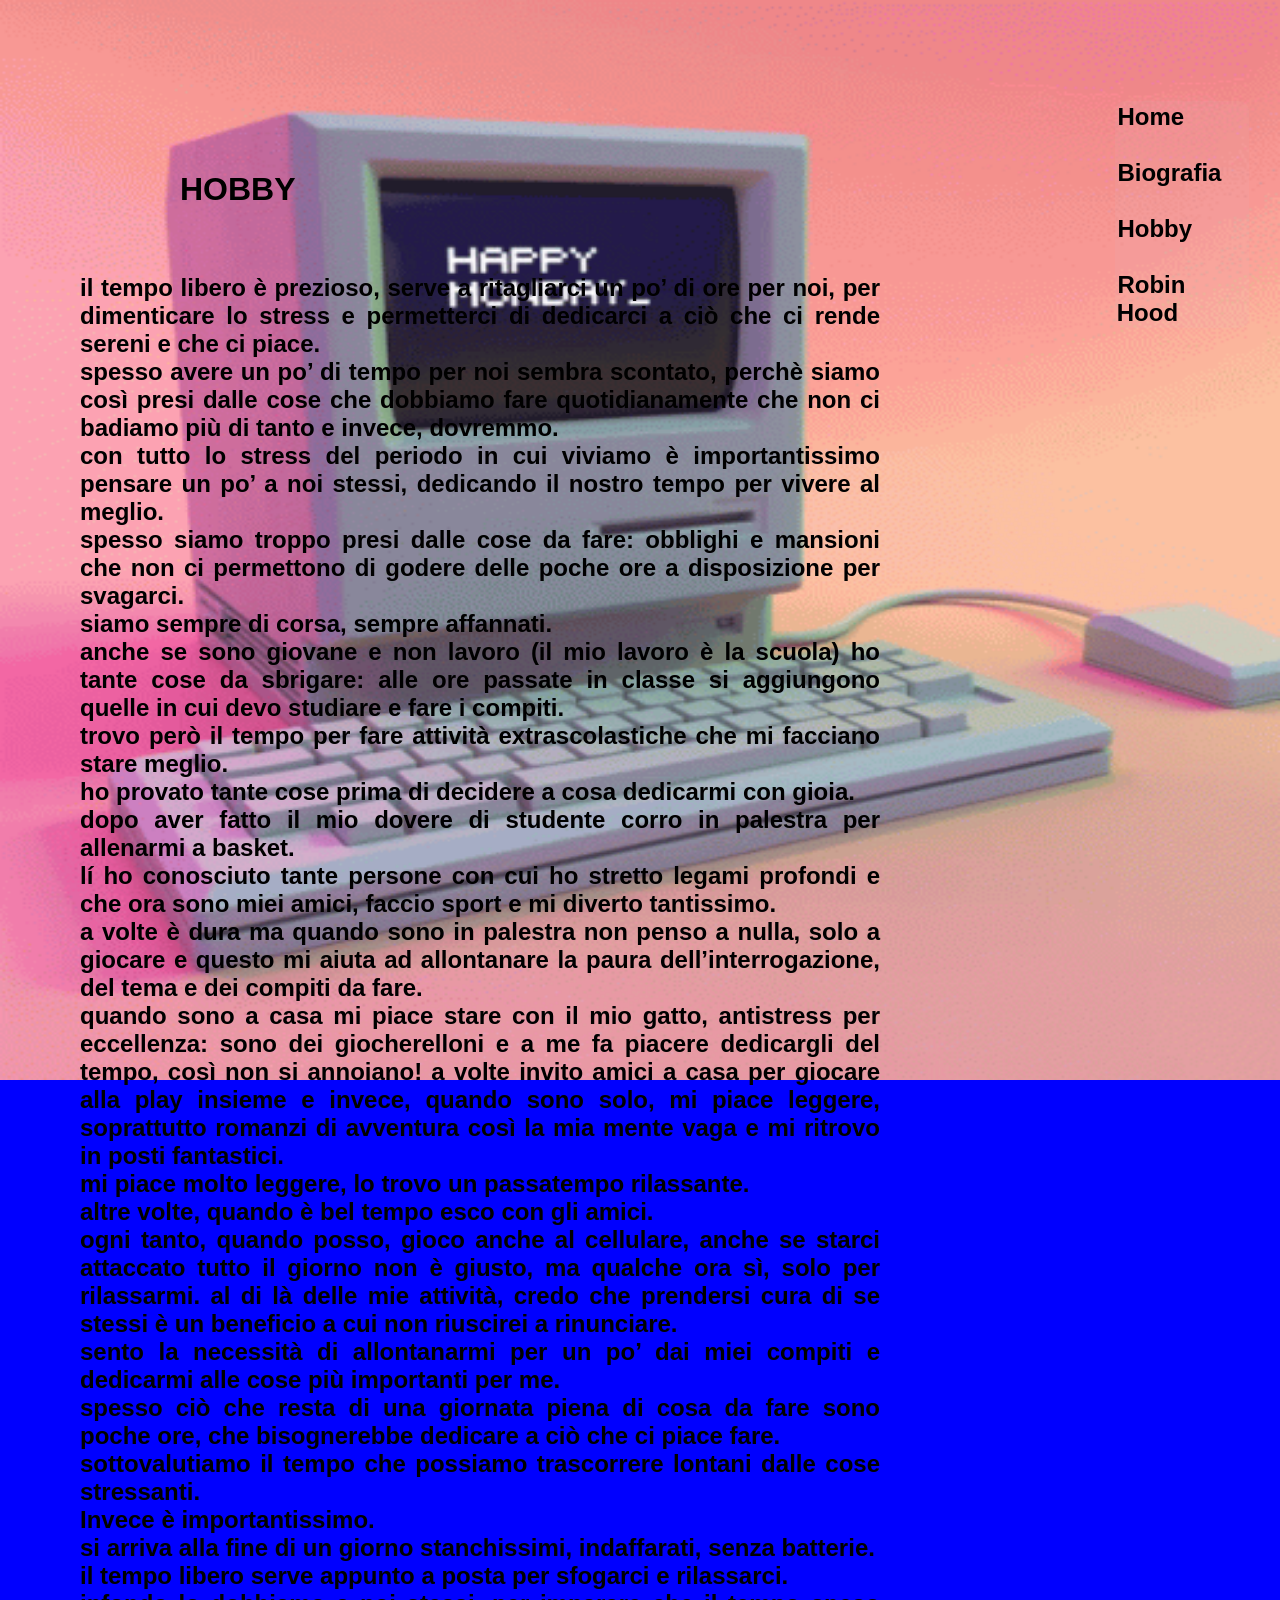
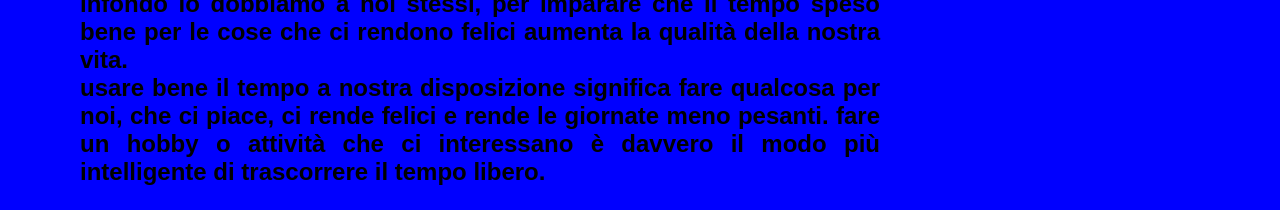
<file: Hobby.html>
<!DOCTYPE html>
<html lang="it-IT">

    <head>
        <meta charset="UTF-8">
        <title>HOBBY</title>
        <meta name="description" content="Sito internet di Marco Tateo della classe 3B del ISS Colamonico">
        <meta name="keywords" content="istituto, tecnico, statale, Acquaviva delle Fonti, classe 3B, informatica, sito internet">
        <meta name="author" content="Marco Tateo">
        <link rel="icon" type="png" href="icon.png">
        <link rel="stylesheet" type="text/css" href="style_css.css">
        
    </head>

    <body>
        
      
        <h1 style="position:absolute; left:180px;top:150px;font-family:Arial, Helvetica, sans-serif">HOBBY</h1>
        <div style="position:absolute; left:80px;top:250px; width: 800px;">
        <h2  style="text-align:justify; font-family:Arial, Helvetica, sans-serif; ">
            <p>

                il tempo libero è prezioso, serve a ritagliarci un po’ di ore per noi, per dimenticare lo stress e permetterci di dedicarci a ciò che ci rende sereni e che ci piace.<br>
                 spesso avere un po’ di tempo per noi sembra scontato, perchè siamo così presi dalle cose che dobbiamo fare quotidianamente che non ci badiamo più di tanto e invece, dovremmo. <br>

                con tutto lo stress del periodo in cui viviamo è importantissimo pensare un po’ a noi stessi, dedicando il nostro tempo per vivere al meglio.<br>
                 spesso siamo troppo presi dalle cose da fare: obblighi e mansioni che non ci permettono di godere delle poche ore a disposizione per svagarci. <br>
                 siamo sempre di corsa, sempre affannati.<br>
                  anche se sono giovane e non lavoro (il mio lavoro è la scuola) ho tante cose da sbrigare: alle ore passate in classe si aggiungono quelle in cui devo studiare e fare i compiti.<br>
                   trovo però il tempo per fare attività extrascolastiche che mi facciano stare meglio.<br>
                    ho provato tante cose prima di decidere a cosa dedicarmi con gioia.<br>
                     dopo aver fatto il mio dovere di studente corro in palestra per allenarmi a basket.<br>
                      lí ho conosciuto tante persone con cui ho stretto legami profondi e che ora sono miei amici, faccio sport e mi diverto tantissimo.<br>
                       a volte è dura ma quando sono in palestra non penso a nulla, solo a giocare e questo mi aiuta ad allontanare la paura dell’interrogazione, del tema e dei compiti da fare.<br>
                        quando sono a casa mi piace stare con il mio gatto, antistress per eccellenza: sono dei giocherelloni e a me fa piacere dedicargli del tempo, così non si annoiano! a volte invito amici a casa per giocare alla play insieme e invece, quando sono solo, mi piace leggere, soprattutto romanzi di avventura così la mia mente vaga e mi ritrovo in posti fantastici.<br>
                         mi piace molto leggere, lo trovo un passatempo rilassante. <br>
                         altre volte, quando è bel tempo esco con gli amici. <br>
                         ogni tanto, quando posso, gioco anche al cellulare, anche se starci attaccato tutto il giorno non è giusto, ma qualche ora sì, solo per rilassarmi. al di là delle mie attività, credo che prendersi cura di se stessi è un beneficio a cui non riuscirei a rinunciare.<br>
                          sento la necessità di allontanarmi per un po’ dai miei compiti e dedicarmi alle cose più importanti per me.<br>
                           spesso ciò che resta di una giornata piena di cosa da fare sono poche ore, che bisognerebbe dedicare a ciò che ci piace fare.<br>
                            sottovalutiamo il tempo che possiamo trascorrere lontani dalle cose stressanti.<br>
                             Invece è importantissimo.<br>
                              si arriva alla fine di un giorno stanchissimi, indaffarati, senza batterie.<br>
                               il tempo libero serve appunto a posta per sfogarci e rilassarci.<br>
                                infondo lo dobbiamo a noi stessi, per imparare che il tempo speso bene per le cose che ci rendono felici aumenta la qualità della nostra vita.<br>
                
                usare bene il tempo a nostra disposizione significa fare qualcosa per noi, che ci piace, ci rende felici e rende le giornate meno pesanti. fare un hobby o attività che ci interessano è davvero il modo più intelligente di trascorrere il tempo libero.</p>
           


        <div style="position:fixed;right: 30px; top:100px">
            <nav>

                <ul>
                    <li><a href="index.html">Home</a></li> </ul><br>
                    <ul>  <li><a href="biografia.html">Biografia</a></li></ul><br>
                   <ul> <li><a href="Hobby.html">Hobby</a></li></ul><br>
                   <ul> <li><a href="filmpreferito.html">Robin Hood</a></li></ul>
               
            </nav>
    
    
    </body>

</html>
</file>
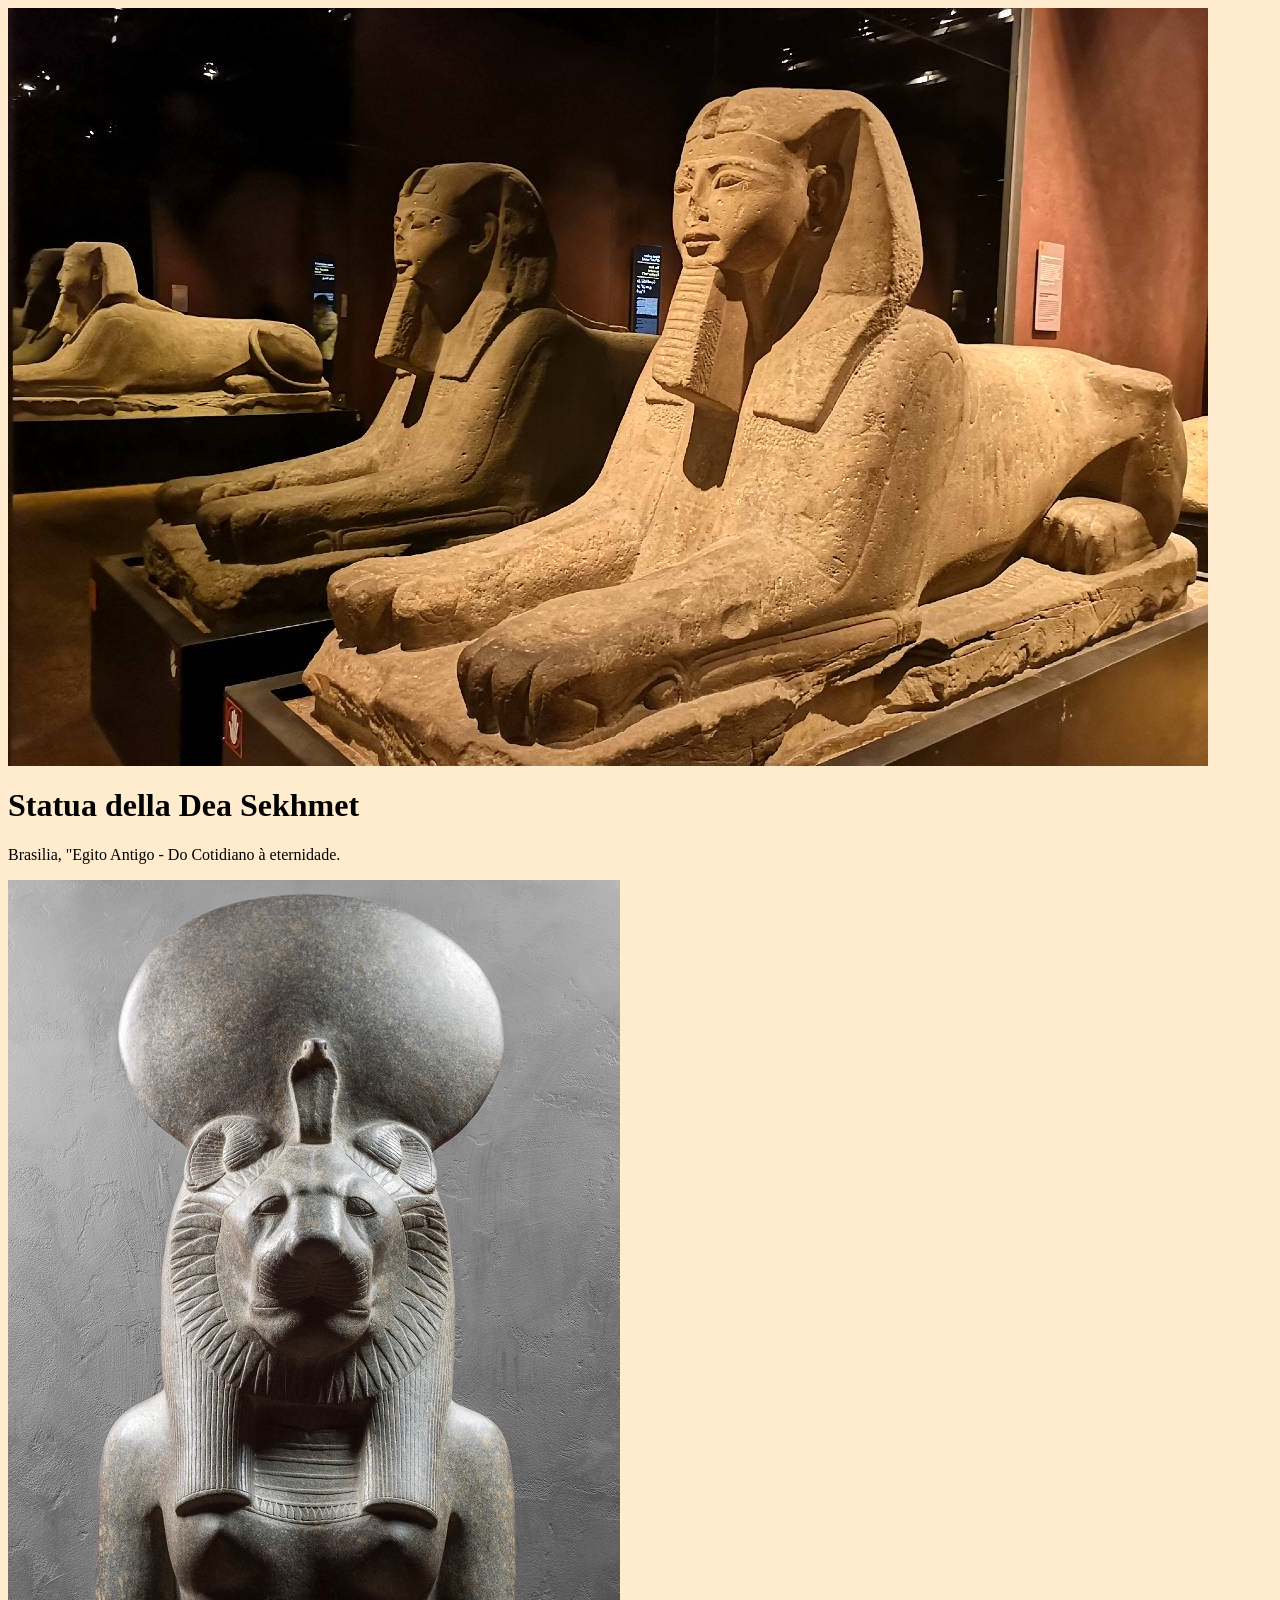
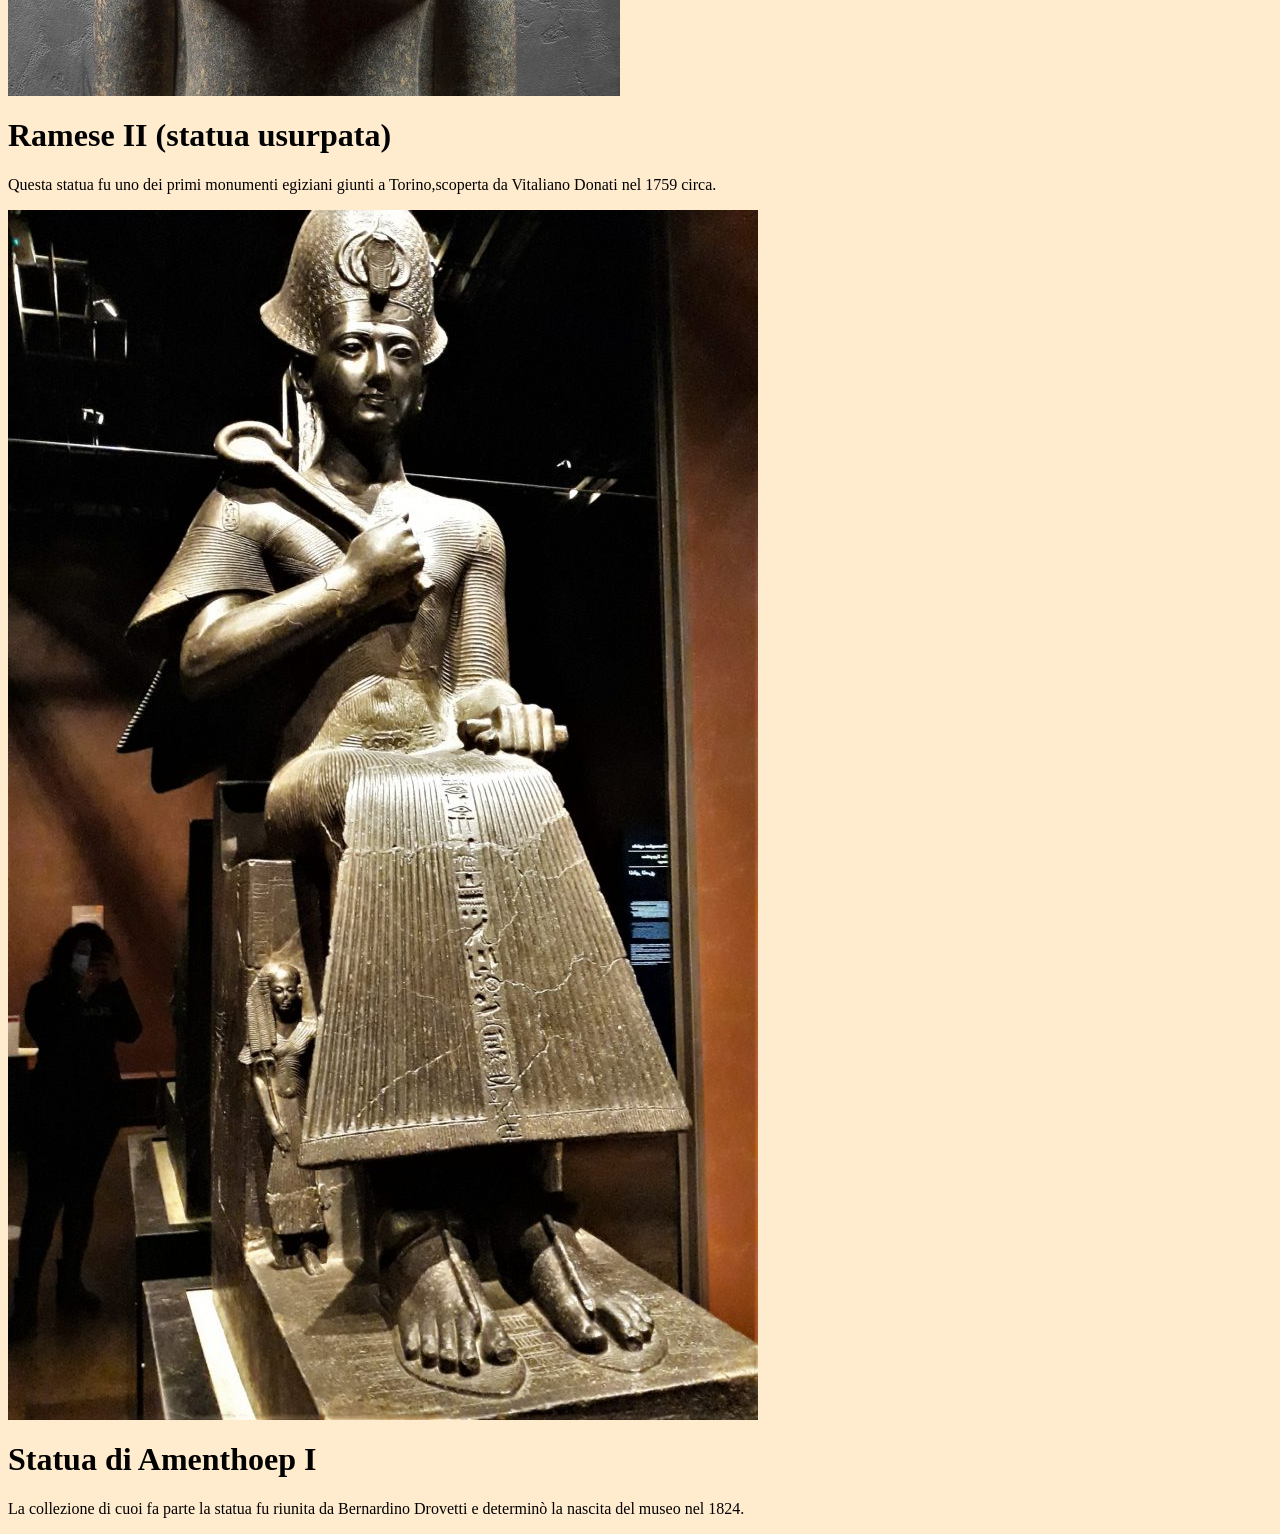
<file: nostreopere.html>
<html>
    <head>
        <title>LE NOSTRE OPERE</title>
        <a href="museo_html.html"></a>
        <link rel="stylesheet" type="text/css" href="opere.css">
    </head>
    <body id="sfondo">
        <img src="immagine1.jpg" alt="">
        <h1>Statua della Dea Sekhmet</h1>
        <p>Brasilia, "Egito Antigo - Do Cotidiano à eternidade.</p>
        <img src="immagine2.jpg" alt="">
        <h1>Ramese II (statua usurpata)</h1>
        <p>Questa statua fu uno dei primi monumenti egiziani giunti a Torino,scoperta da Vitaliano Donati nel 1759 circa.</p>
        <img src="immagine3.jpg" alt="">
        <h1>Statua di Amenthoep I</h1>
        <p>La collezione di cuoi fa parte la statua fu riunita da Bernardino Drovetti e determinò la nascita del museo nel 1824.</p>
    </body>
</html>
</file>
<file: style_css.css>
body {
    border: none;
    background: blue url("sfondo.gif") no-repeat fixed top left;
    background-size:100% 120% ;
    margin: 0;
    padding: 0;
    font-family: Verdana, Arial, sans-serif;
}
header {
    border: none;
    margin: 0;
    padding: 1%;
}
nav {
    border: none;
    border-radius: 10px;
    background-color: rgba(209, 201, 208, 0.075);
    margin: 1%;
    padding: 1%;
}


footer {
    border: none;
    border-radius: 10px;
    background-color: rgba(255, 173, 248, 0.9);
    clear: both;
    text-align: center;
    margin: 1%;
    padding: 1%;
}
nav ul, aside ul { 
    margin: 0;
    padding: 0;
    list-style-type: none;
}
nav li {
    display: inline;
    
}
nav li a {
    border-radius: 10px;
    padding: 0.5%;
    font-weight: bold;
    text-decoration: none;
    color:black;
}
nav li a:hover{
    background-color: navy;
    color: rgb(250, 250, 250);
}
</file>
<file: opere.css>
#sfondo{
    background-color: blanchedalmond;
}
</file>
